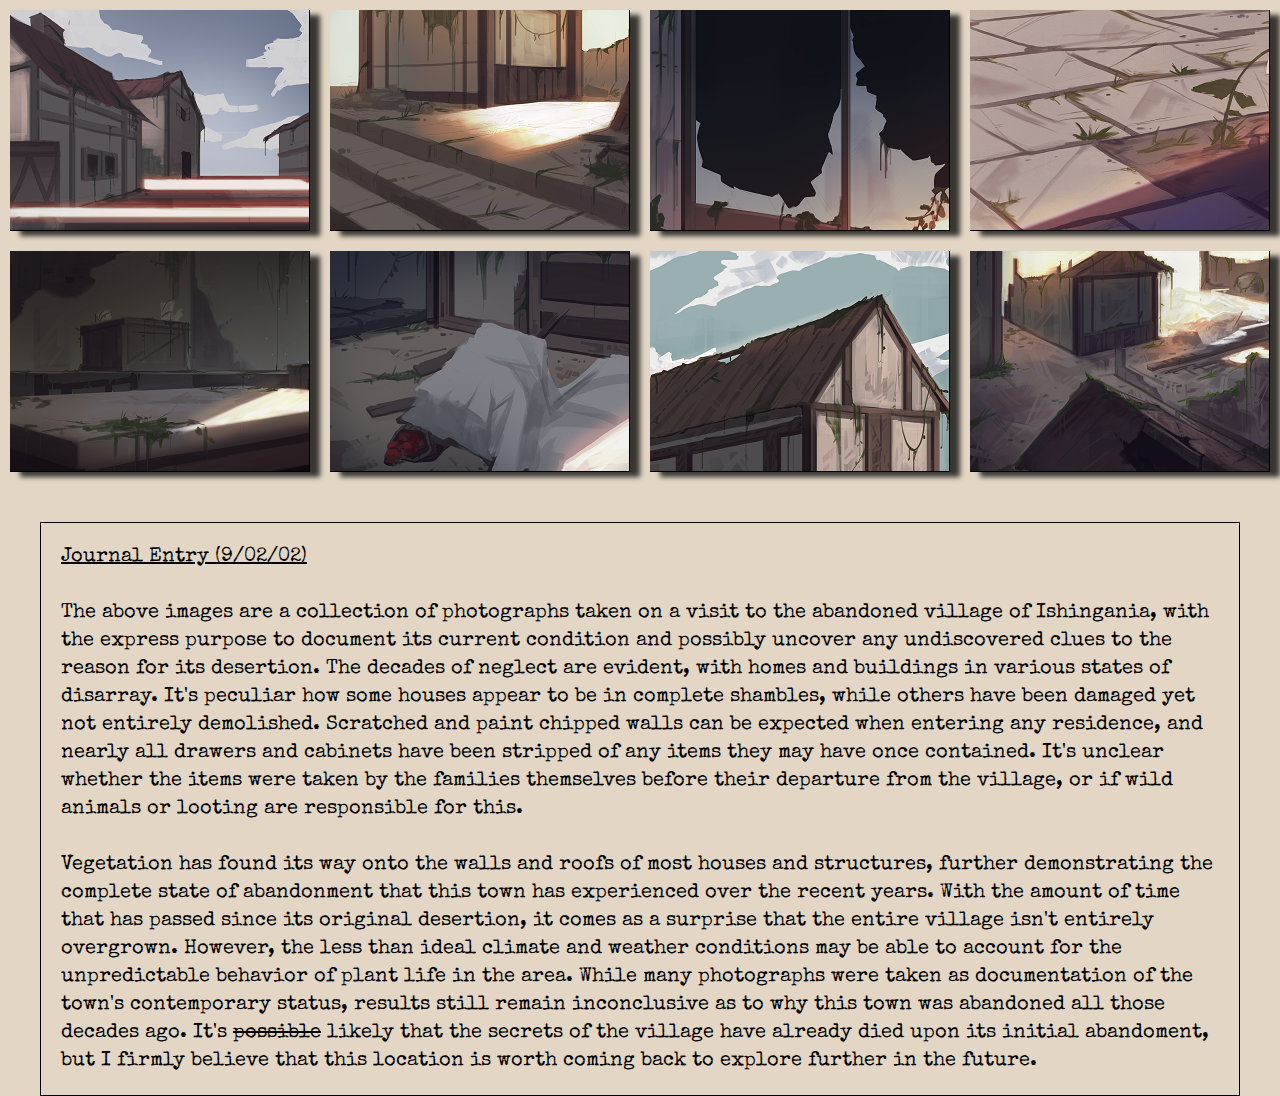
<file: index.html>
<!DOCTYPE html>
<html>
    <head>
        <title>The Abandoned Village</title>
        <link rel="stylesheet" href="style.css">
        <style>
            @font-face{
                font-family: myFont;
                src: url(SpecialElite-Regular.ttf);
            }
            body{
                font-family: myFont;
            }
        </style>
        <script>
            var imageNum = 1;
            function changeImage(){
                document.getElementById("mainImage").style.backgroundImage = "url('page" + imageNum + ".png')"
                imageNum++;
                if(imageNum == 9)
                    imageNum = 1;
            }
        </script>
    </head>
    <body>
        <div class="flex-container">
            <div onclick="location.href='page1.html'"; style="background-image:url(page1small.png)"></div>
            <div onclick="location.href='page2.html'"; style="background-image:url(page2small.png)"></div>
            <div onclick="location.href='page3.html'"; style="background-image:url(page3small.png)"></div>
            <div onclick="location.href='page4.html'"; style="background-image:url(page4small.png)"></div>
        </div>
        <div class="flex-container">
            <div onclick="location.href='page5.html'"; style="background-image:url(page5small.png)"></div>
            <div onclick="location.href='page6.html'"; style="background-image:url(page6small.png)"></div>
            <div onclick="location.href='page7.html'"; style="background-image:url(page7small.png)"></div>
            <div onclick="location.href='page8.html'"; style="background-image:url(page8small.png)"></div>
        </div>
        <p style="padding:20px; margin:40px; line-height:140%; border: 1px solid black;" class="writing">
            <u>Journal Entry (9/02/02)</u><br><br>
            The above images are a collection of photographs taken on a visit to the abandoned village of Ishingania, with the express purpose to document its current condition and possibly uncover
            any undiscovered clues to the reason for its desertion. The decades of neglect are evident, with homes and buildings in various states of disarray. It's peculiar how some houses 
            appear to be in complete shambles, while others have been damaged yet not entirely demolished. Scratched and paint chipped walls can be expected when entering any residence, and nearly 
            all drawers and cabinets have been stripped of any items they may have once contained. It's unclear whether the items were taken by the families themselves before their departure from the village, or 
            if wild animals or looting are responsible for this. <br> <br>

            Vegetation has found its way onto the walls and roofs of most houses and structures, further demonstrating the complete state of abandonment that this town has
            experienced over the recent years. With the amount of time that has passed since its original desertion, it comes as a surprise that the entire village isn't entirely overgrown. However,
            the less than ideal climate and weather conditions may be able to account for the unpredictable behavior of plant life in the area. While many photographs were taken as documentation of the town's
            contemporary status, results still remain inconclusive as to why this town was abandoned all those decades ago. It's <strike>possible</strike> likely that the secrets of the village have already died 
            upon its initial abandoment, but I firmly believe that this location is worth coming back to explore further in the future. </p>
    </body>
</html>
</file>
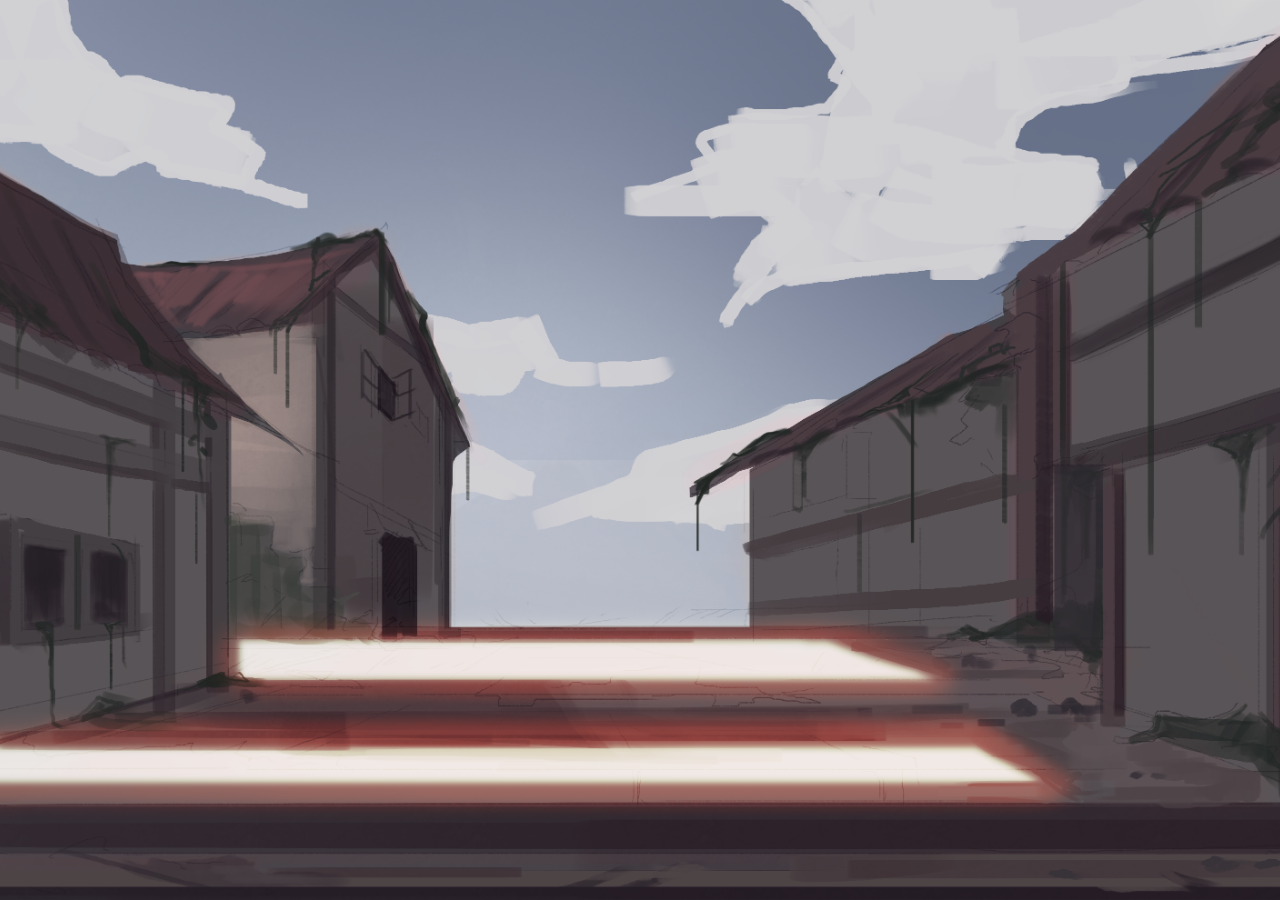
<file: page1.html>
<!DOCTYPE html>
<html>
    <head>
        <title>Photograph 1</title>
        <link rel="stylesheet" href="style.css">
    </head>
    <body>
        <a href="index.html"><div class="mainImage"  style="background-image: url('page1.png')"></div> </a>
    </body>
</html>
</file>
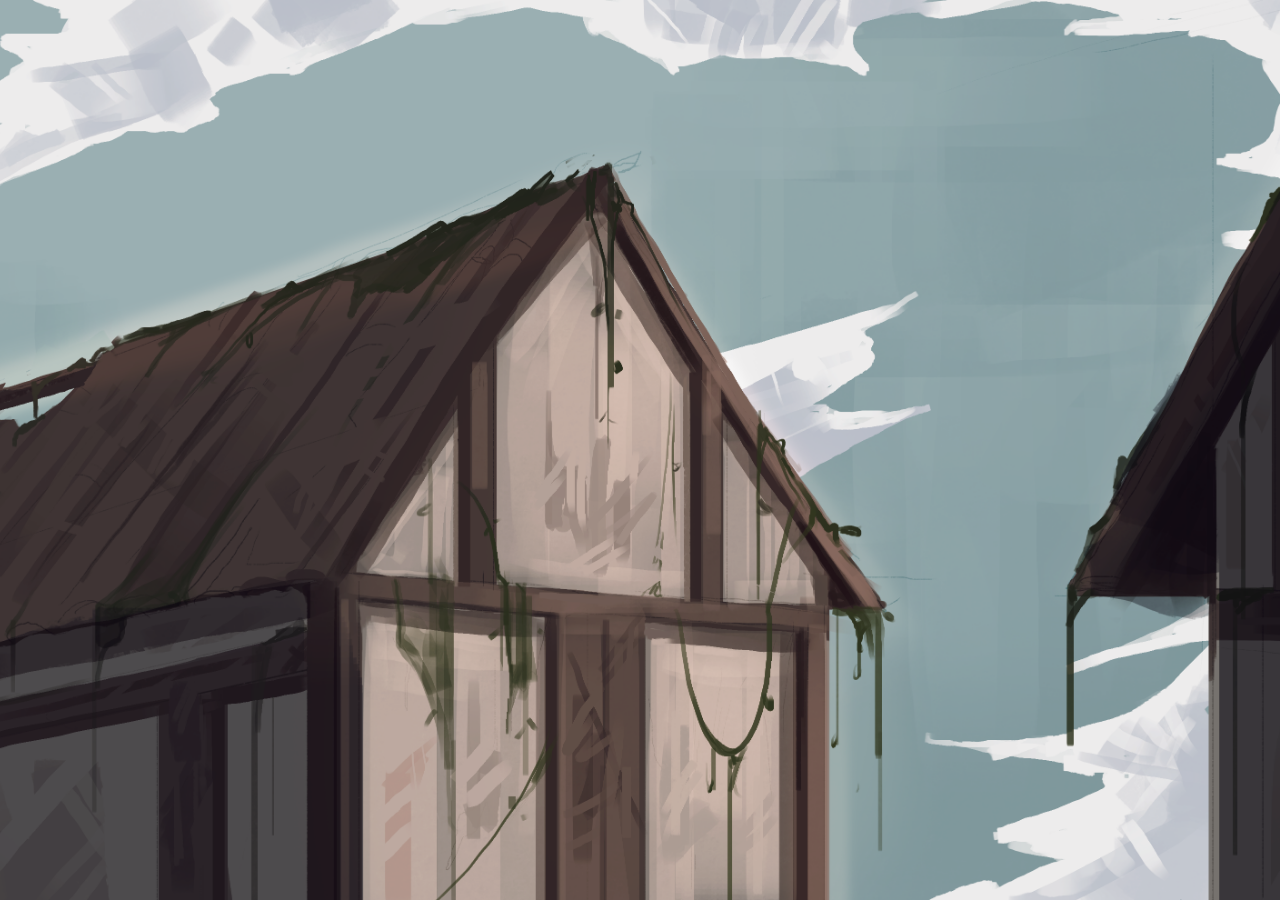
<file: page7.html>
<!DOCTYPE html>
<html>
    <head>
        <title>Photograph 7</title>
        <link rel="stylesheet" href="style.css">
    </head>
    <body>
        <a href="index.html"><div class="mainImage"  style="background-image: url('page7.png')"></div> </a>
    </body>
</html>
</file>
<file: style.css>
.mainImage{
    height:100%;
    background-position: center;
    background-repeat: no-repeat;
    background-size: cover;
}

body, html {
    height: 100%;
    margin: 0;
    background-color: #e3d6c5;
}

.flex-container {
    display: flex;
    flex-wrap: nowrap;
}
  
.writing{
  font-size:20px;
}

.flex-container > div {
    background-color: #f1f1f1;
    cursor: pointer;
    width: 600px;
    height: 220px;
    margin: 10px;
    text-align: center;
    line-height: 75px;
    font-size: 30px;
    border-bottom: 1px solid black;
    border-right: 1px solid black;
    box-shadow: 10px 5px 5px 0px rgba(0,0,0,0.75);
}
</file>
